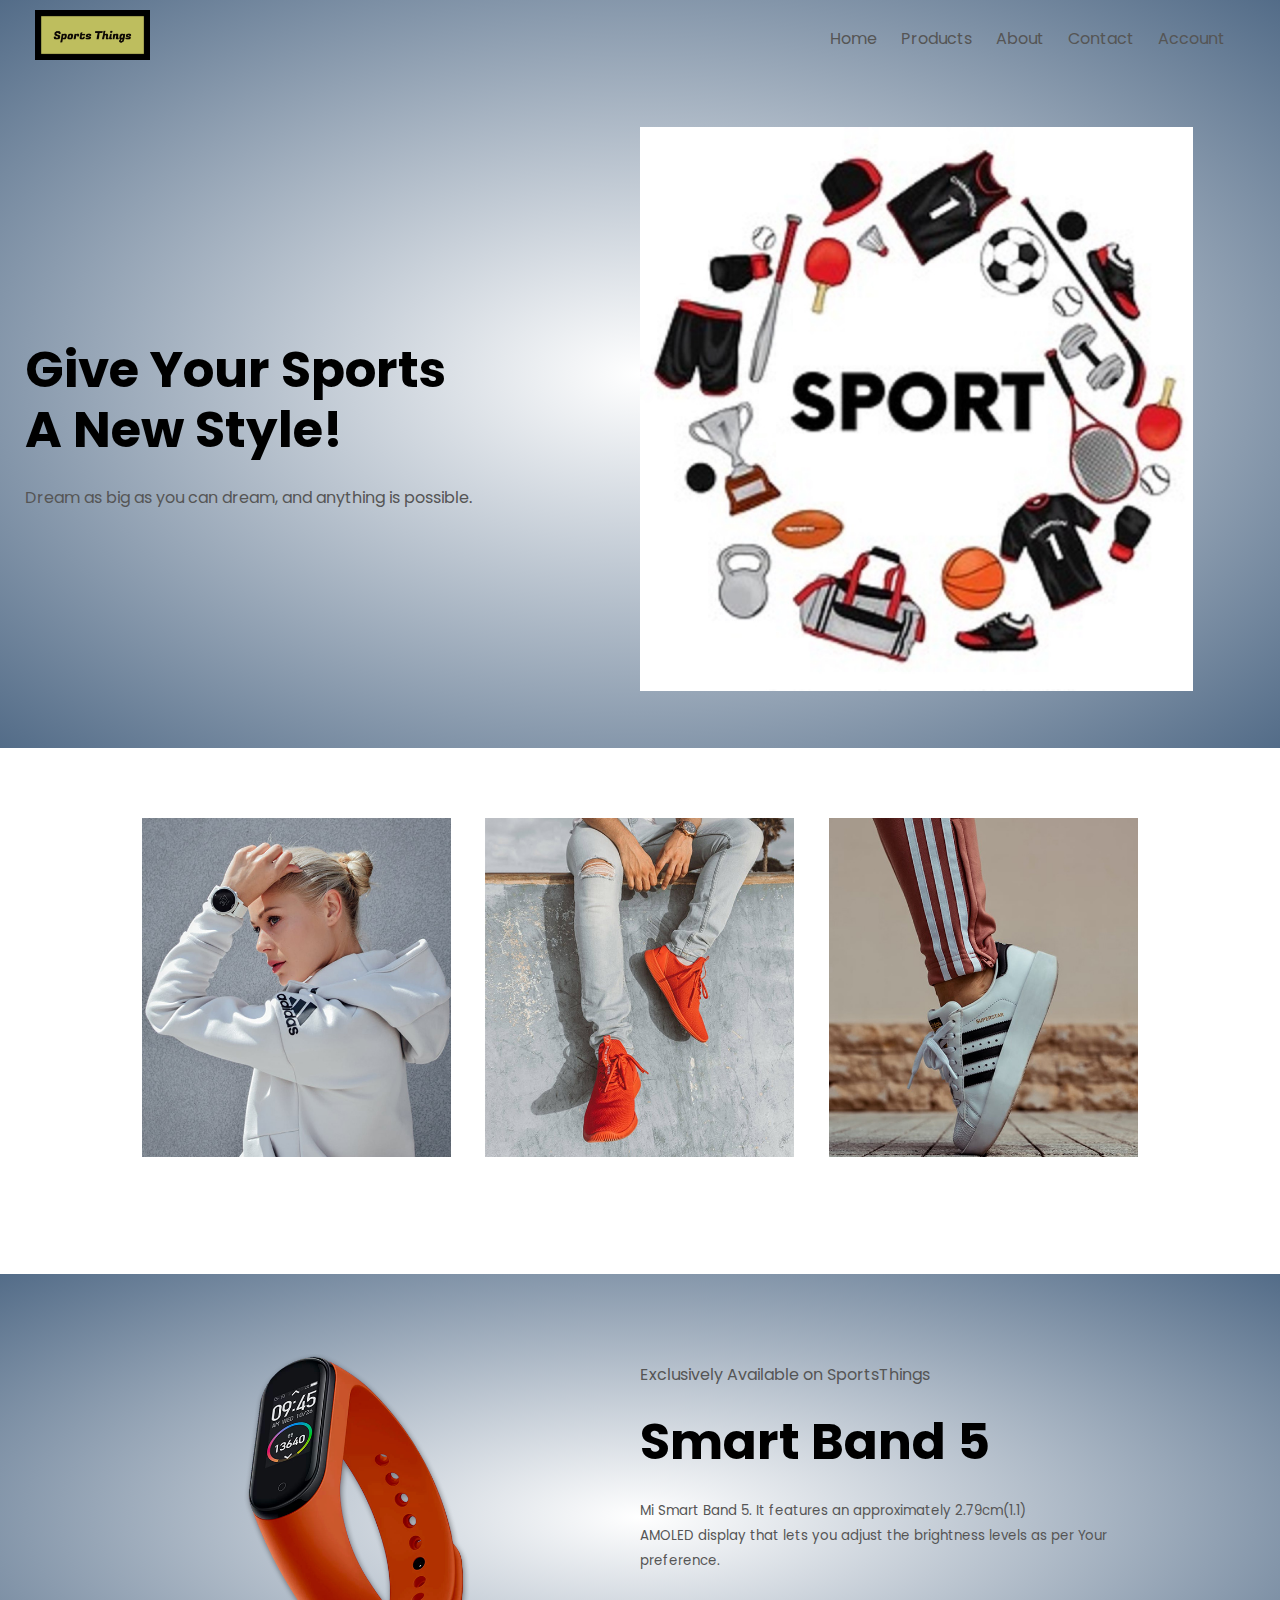
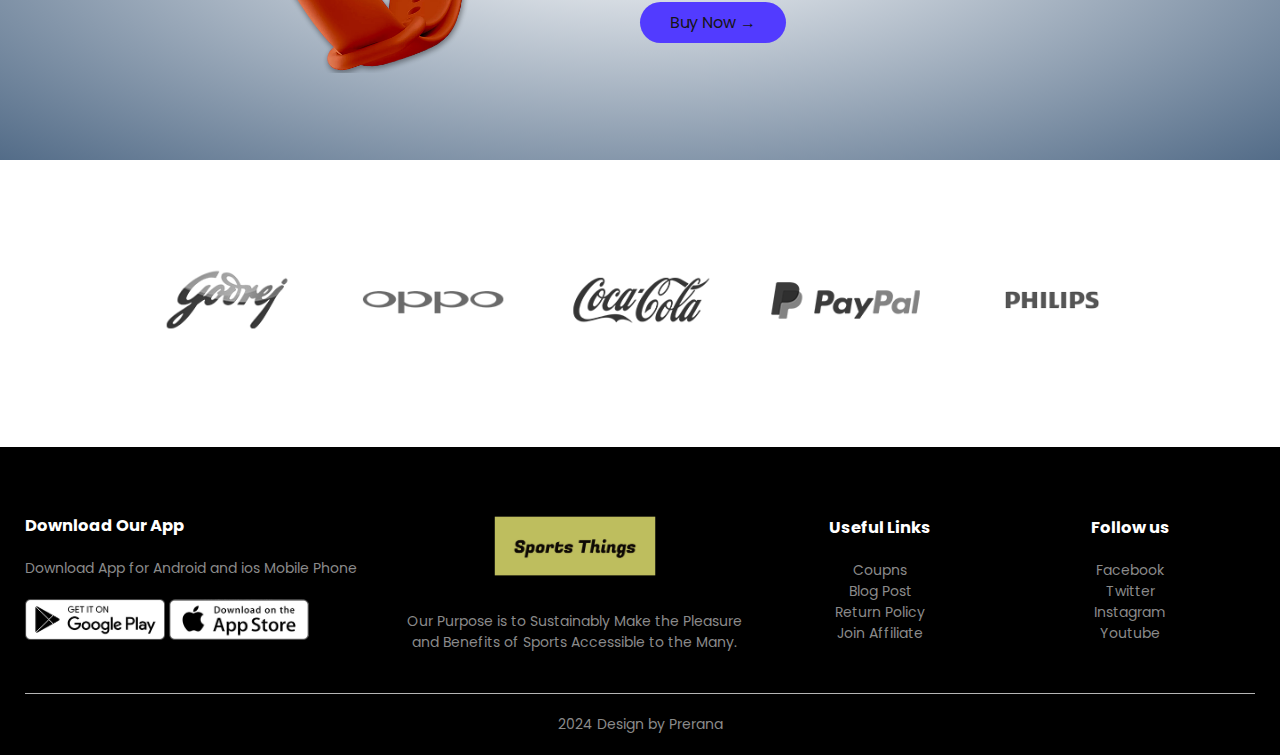
<file: index.html>
<!DOCTYPE html>
<html lang="en">
<head>
  <meta charset="UTF-8">
  <meta name="viewport" content="width=device-width, initial-scale=1.0">
  <title>SportsThings</title>
  <link rel="stylesheet" href="style.css">
  <link rel="preconnect" href="https://fonts.googleapis.com">
<link rel="preconnect" href="https://fonts.gstatic.com" crossorigin>
<link href="https://fonts.googleapis.com/css2?family=Poppins:ital,wght@0,200;0,300;0,400;0,500;0,700;1,600&display=swap" rel="stylesheet">

</head>
<body>

 <div class="header">
  <div class="container">
    <div class="navbar">
      <div class="logo">
        <a href="index.html"><img src="images/logo.jpeg" width="115px"></a>
      </div>
      <nav>
        <ul id="MenuItems">
          <li><a href="index.html">Home</a></li>
          <li><a href="products.html">Products</a></li>
          <li><a href="about.html">About</a></li>
          <li><a href="contact.html">Contact</a></li>
          <li><a href="account.html">Account</a></li>
        </ul>
      </nav>
      <img src="images/menu.png" class="menu-icon" onclick="menutoggle()">
      </div>
      <div class="row">
        <div class="col-2">
          <h1>Give Your Sports<br> A New Style!</h1>
          <p>Dream as big as you can dream, and anything is possible.</p>
        </div>
        <div class="col-2">
          <img src="images/Sport.jpg">
        </div>
      </div>
  </div>
 </div>

 <!-----------------Categories--------------->

 <div class="categories">
  <div class="small-container">
    <div class="row">
      <div class="col-3">
        <img src="images/category-3.jpg" alt="">
      </div>
      <div class="col-3">
        <img src="images/category-1.jpg" alt="">
      </div>
      <div class="col-3">
        <img src="images/category-2.jpg" alt="">
      </div>
    </div>
  </div>
</div>

<!----------offer----------->

<div class="offer">
  <div class="small-container">
    <div class="row">
      <div class="col-2">
        <img src="images/exclusive.png" class="offer-img">
      </div>
      <div class="col-2">
        <p>Exclusively Available on SportsThings</p>
        <h1>Smart Band 5</h1>
        <small>Mi Smart Band 5. It features an approximately 2.79cm(1.1) <br>
          AMOLED display that lets you adjust the brightness levels as per Your preference.</small>
          <br>
          <a href="" class="btn">Buy Now &#8594;</a>
      </div>
    </div>
  </div>
</div>

<!--------------brands-------------->

<div class="brands">
  <div class="small-container">
    <div class="row">
      <div class="col-5">
        <img src="images/logo-godrej.png">
      </div>
      <div class="col-5">
        <img src="images/logo-oppo.png">
      </div>
      <div class="col-5">
        <img src="images/logo-coca-cola.png">
      </div>
      <div class="col-5">
        <img src="images/logo-paypal.png">
      </div>
      <div class="col-5">
        <img src="images/logo-philips.png">
      </div>
    </div>
  </div>
</div>

<!--------------footer-------------->

<div class="footer">
  <div class="container">
    <div class="row">
      <div class="footer-col-1">
        <h3>Download Our App</h3>
        <p>Download App for Android and ios Mobile Phone</p>
        <div class="app-logo">
          <img src="images/play-store.png">
          <img src="images/app-store.png">
        </div>
      </div>
      <div class="footer-col-2">
        <img src="images/logo.jpeg" width="115px">
        <p>Our Purpose is to Sustainably Make the Pleasure and 
          Benefits of Sports Accessible to the Many. </p>
        </div>
        <div class="footer-col-3">
          <h3>Useful Links</h3>
          <ul>
            <li>Coupns</li>
            <li>Blog Post</li>
            <li>Return Policy</li>
            <li>Join Affiliate</li>
          </ul>
        </div>
        <div class="footer-col-4">
          <h3>Follow us</h3>
          <ul>
            <li>Facebook</li>
            <li>Twitter</li>
            <li>Instagram</li>
            <li>Youtube</li>
          </ul>
        </div>
    </div>
    <hr>
    <p class="Copyright">2024 Design by Prerana</p>
  </div>
</div>

<!----------------Js Toggle menu--------------->

   <script>
    var MenuItems = document.getElementById("MenuItems");
    MenuItems.style.maxHeight = "0px"

    function menutoggle(){
      if(MenuItems.style.maxHeight == "0px")
          {
              MenuItems.style.maxHeight = "200px"
          }
      else
          {
              MenuItems.style.maxHeight = "0px"
          }
    }
   </script>

</body>
</html>
</file>
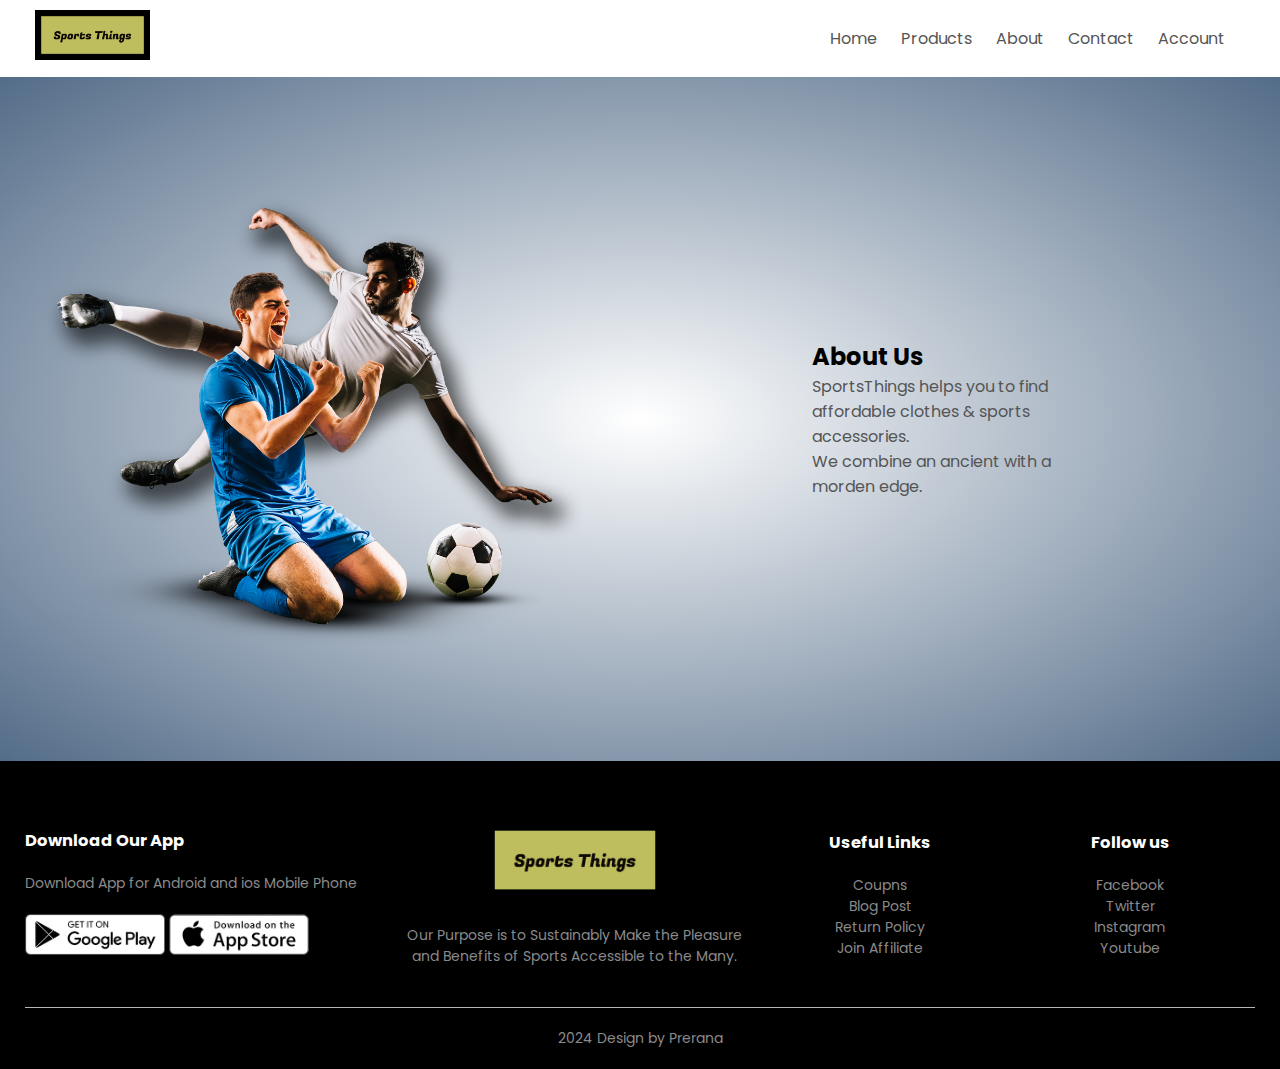
<file: about.html>
<!DOCTYPE html>
<html lang="en">
<head>
  <meta charset="UTF-8">
  <meta name="viewport" content="width=device-width, initial-scale=1.0">
  <title>SportsThings</title>
  <link rel="stylesheet" href="style.css">
  <link rel="preconnect" href="https://fonts.googleapis.com">
<link rel="preconnect" href="https://fonts.gstatic.com" crossorigin>
<link href="https://fonts.googleapis.com/css2?family=Poppins:ital,wght@0,200;0,300;0,400;0,500;0,700;1,600&display=swap" rel="stylesheet">
<link rel="stylesheet" href="https://cdnjs.cloudflare.com/ajax/libs/font-awesome/4.7.0/css/font-awesome.min.css">

</head>
<body>

  <div class="container">
    <div class="navbar">
      <div class="logo">
        <a href="index.html"><img src="images/logo.jpeg" width="115px"></a>
      </div>
      <nav>
        <ul id="MenuItems">
          <li><a href="index.html">Home</a></li>
          <li><a href="products.html">Products</a></li>
          <li><a href="about.html">About</a></li>
          <li><a href="contact.html">Contact</a></li>
          <li><a href="account.html">Account</a></li>
        </ul>
      </nav>
      <img src="images/menu.png" class="menu-icon" onclick="menutoggle()">
      </div>    
  </div>

<!-----------------About-Page---------------->

<div class="account-page">
    <div class="container">
        <div class="row">
            <div class="col-2">
                <img src="images/image1.png">
            </div>
            <div class="row">
                <div class="col-2">
                  <h2>About Us</h2>
                  <p>SportsThings helps you to find affordable clothes &
                sports accessories.<br>We combine an ancient with a morden edge.</p>
                </div>
            </div>

        </div>
    </div>
</div>

 

 




<!--------------footer-------------->

<div class="footer">
  <div class="container">
    <div class="row">
      <div class="footer-col-1">
        <h3>Download Our App</h3>
        <p>Download App for Android and ios Mobile Phone</p>
        <div class="app-logo">
          <img src="images/play-store.png">
          <img src="images/app-store.png">
        </div>
      </div>
      <div class="footer-col-2">
        <img src="images/logo.jpeg" width="115px">
        <p>Our Purpose is to Sustainably Make the Pleasure and 
          Benefits of Sports Accessible to the Many. </p>
        </div>
        <div class="footer-col-3">
          <h3>Useful Links</h3>
          <ul>
            <li>Coupns</li>
            <li>Blog Post</li>
            <li>Return Policy</li>
            <li>Join Affiliate</li>
          </ul>
        </div>
        <div class="footer-col-4">
          <h3>Follow us</h3>
          <ul>
            <li>Facebook</li>
            <li>Twitter</li>
            <li>Instagram</li>
            <li>Youtube</li>
          </ul>
        </div>
    </div>
    <hr>
    <p class="Copyright">2024 Design by Prerana</p>
  </div>
</div>

<!----------------Js Toggle menu--------------->

   <script>
    var MenuItems = document.getElementById("MenuItems");
    MenuItems.style.maxHeight = "0px"

    function menutoggle(){
      if(MenuItems.style.maxHeight == "0px")
          {
              MenuItems.style.maxHeight = "200px"
          }
      else
          {
              MenuItems.style.maxHeight = "0px"
          }
    }
   </script>




</body>
</html>
</file>
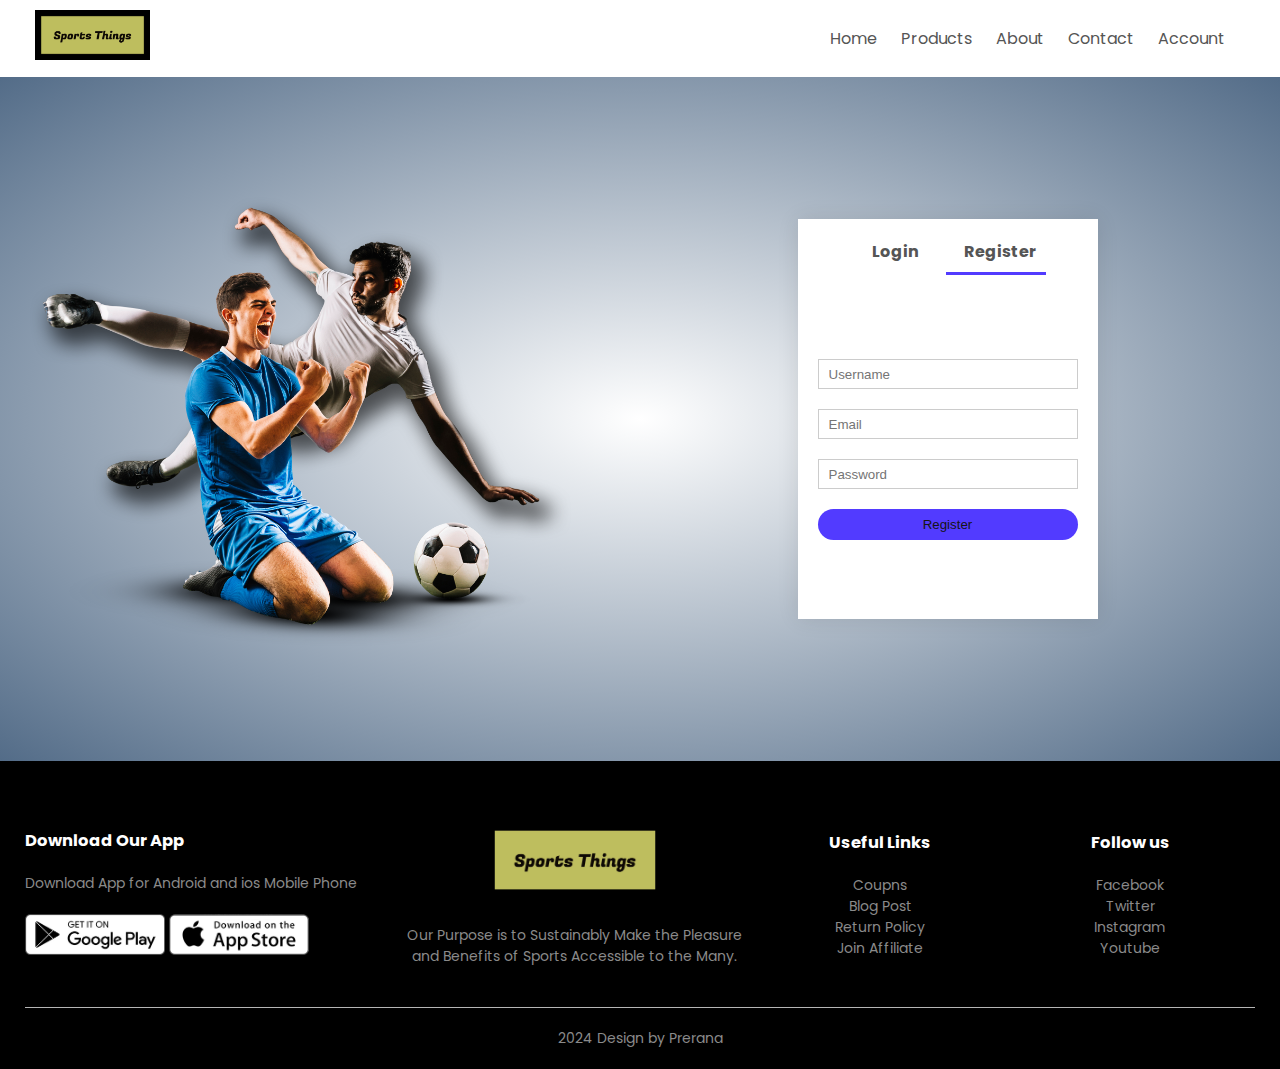
<file: account.html>
<!DOCTYPE html>
<html lang="en">
<head>
  <meta charset="UTF-8">
  <meta name="viewport" content="width=device-width, initial-scale=1.0">
  <title>SportsThings</title>
  <link rel="stylesheet" href="style.css">
  <link rel="preconnect" href="https://fonts.googleapis.com">
<link rel="preconnect" href="https://fonts.gstatic.com" crossorigin>
<link href="https://fonts.googleapis.com/css2?family=Poppins:ital,wght@0,200;0,300;0,400;0,500;0,700;1,600&display=swap" rel="stylesheet">
<link rel="stylesheet" href="https://cdnjs.cloudflare.com/ajax/libs/font-awesome/4.7.0/css/font-awesome.min.css">

</head>
<body>

  <div class="container">
    <div class="navbar">
      <div class="logo">
        <a href="index.html"><img src="images/logo.jpeg" width="115px"></a>
      </div>
      <nav>
        <ul id="MenuItems">
          <li><a href="index.html">Home</a></li>
          <li><a href="products.html">Products</a></li>
          <li><a href="about.html">About</a></li>
          <li><a href="contact.html">Contact</a></li>
          <li><a href="account.html">Account</a></li>
        </ul>
      </nav>
      <img src="images/menu.png" class="menu-icon" onclick="menutoggle()">
      </div>    
  </div>

<!-----------------Account-Page---------------->

<div class="account-page">
    <div class="container">
        <div class="row">
            <div class="col-2">
                <img src="images/image1.png" width="100%">
            </div>

            <div class="col-2">
                <div class="form-container">
                    <div class="form-btn">
                        <span onclick="login()">Login</span>
                        <span onclick="register()">Register</span>
                        <hr id="Indicator">
                    </div>

                    <form id="LoginForm">
                        <input type="text" placeholder="Username">
                        <input type="password" placeholder="Password">
                        <button type="submit" class="btn">Login</button>
                        <a href="">Forgot Password</a>
                    </form>

                    <form id="RegForm">
                        <input type="text" placeholder="Username">
                        <input type="email" placeholder="Email">
                        <input type="password" placeholder="Password">
                        <button type="submit" class="btn">Register</button>
                    </form>
                </div>
            </div>
        </div>
    </div>
</div>

 

 




<!--------------footer-------------->

<div class="footer">
  <div class="container">
    <div class="row">
      <div class="footer-col-1">
        <h3>Download Our App</h3>
        <p>Download App for Android and ios Mobile Phone</p>
        <div class="app-logo">
          <img src="images/play-store.png">
          <img src="images/app-store.png">
        </div>
      </div>
      <div class="footer-col-2">
        <img src="images/logo.jpeg" width="115px">
        <p>Our Purpose is to Sustainably Make the Pleasure and 
          Benefits of Sports Accessible to the Many. </p>
        </div>
        <div class="footer-col-3">
          <h3>Useful Links</h3>
          <ul>
            <li>Coupns</li>
            <li>Blog Post</li>
            <li>Return Policy</li>
            <li>Join Affiliate</li>
          </ul>
        </div>
        <div class="footer-col-4">
          <h3>Follow us</h3>
          <ul>
            <li>Facebook</li>
            <li>Twitter</li>
            <li>Instagram</li>
            <li>Youtube</li>
          </ul>
        </div>
    </div>
    <hr>
    <p class="Copyright">2024 Design by Prerana</p>
  </div>
</div>

<!----------------Js Toggle menu--------------->

   <script>
    var MenuItems = document.getElementById("MenuItems");
    MenuItems.style.maxHeight = "0px"

    function menutoggle(){
      if(MenuItems.style.maxHeight == "0px")
          {
              MenuItems.style.maxHeight = "200px"
          }
      else
          {
              MenuItems.style.maxHeight = "0px"
          }
    }
   </script>


<!----------------Js for Toggle form--------------->

<script>
    var LoginForm = document.getElementById("LoginForm");
    var RegForm = document.getElementById("RegForm");
    var Indicator = document.getElementById("Indicator");

        function register(){
            RegForm.style.transform = "translateX(0px)";
            LoginForm.style.transform = "translateX(0px)";
            Indicator.style.transform = "translateX(100px)";
        }

        function login(){
            RegForm.style.transform = "translateX(300px)";
            LoginForm.style.transform = "translateX(300px)";
            Indicator.style.transform = "translateX(0px)";
        }
</script>

</body>
</html>
</file>
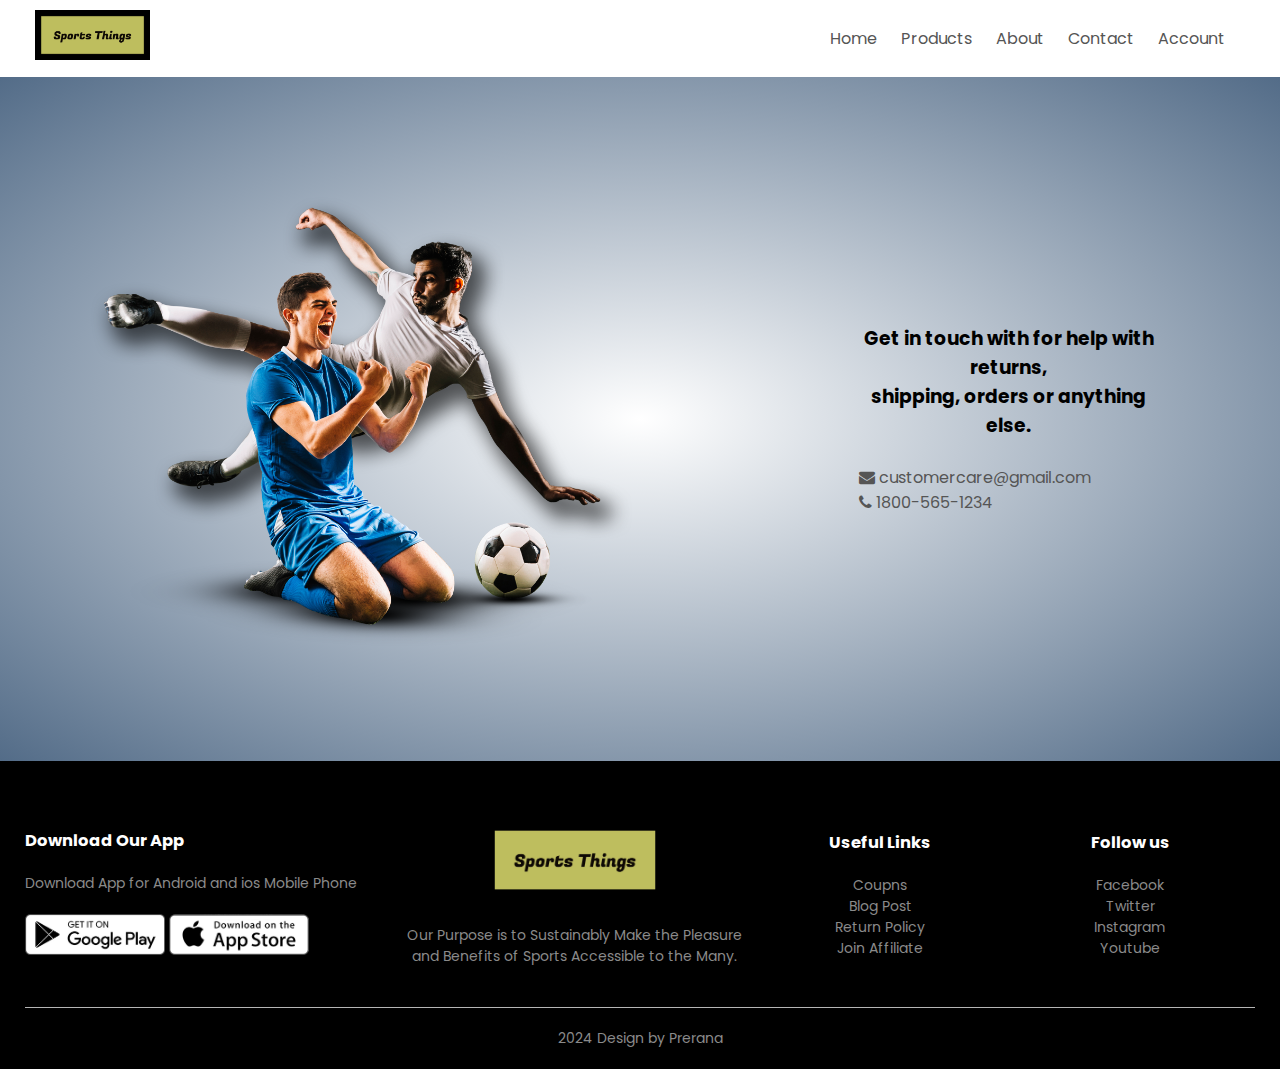
<file: contact.html>
<!DOCTYPE html>
<html lang="en">
<head>
  <meta charset="UTF-8">
  <meta name="viewport" content="width=device-width, initial-scale=1.0">
  <title>SportsThings</title>
  <link rel="stylesheet" href="style.css">
  <link rel="preconnect" href="https://fonts.googleapis.com">
<link rel="preconnect" href="https://fonts.gstatic.com" crossorigin>
<link href="https://fonts.googleapis.com/css2?family=Poppins:ital,wght@0,200;0,300;0,400;0,500;0,700;1,600&display=swap" rel="stylesheet">
<link rel="stylesheet" href="https://cdnjs.cloudflare.com/ajax/libs/font-awesome/4.7.0/css/font-awesome.min.css">

</head>
<body>

  <div class="container">
    <div class="navbar">
      <div class="logo">
        <a href="index.html"><img src="images/logo.jpeg" width="115px"></a>
      </div>
      <nav>
        <ul id="MenuItems">
          <li><a href="index.html">Home</a></li>
          <li><a href="products.html">Products</a></li>
          <li><a href="about.html">About</a></li>
          <li><a href="contact.html">Contact</a></li>
          <li><a href="account.html">Account</a></li>
        </ul>
      </nav>
      <img src="images/menu.png" class="menu-icon" onclick="menutoggle()">
      </div>    
  </div>

<!-----------------Contact-Page---------------->

<div class="account-page">
    <div class="container">
        <div class="row">
            <div class="col-2">
                <img src="images/image1.png" width="100%">
            </div>
            <div class="row">
                <div class="col-2">
                  <h3 style="text-align: center;">Get in touch with for help with returns,<br> 
                shipping, orders or anything else.</h3><br>
                  <p><i class="fa fa-envelope"></i> customercare@gmail.com</p>
                  <p><i class="fa fa-phone"></i> 1800-565-1234</p>
                </div>
            </div>

        </div>
    </div>
</div>

 

 




<!--------------footer-------------->

<div class="footer">
  <div class="container">
    <div class="row">
      <div class="footer-col-1">
        <h3>Download Our App</h3>
        <p>Download App for Android and ios Mobile Phone</p>
        <div class="app-logo">
          <img src="images/play-store.png">
          <img src="images/app-store.png">
        </div>
      </div>
      <div class="footer-col-2">
        <img src="images/logo.jpeg" width="115px">
        <p>Our Purpose is to Sustainably Make the Pleasure and 
          Benefits of Sports Accessible to the Many. </p>
        </div>
        <div class="footer-col-3">
          <h3>Useful Links</h3>
          <ul>
            <li>Coupns</li>
            <li>Blog Post</li>
            <li>Return Policy</li>
            <li>Join Affiliate</li>
          </ul>
        </div>
        <div class="footer-col-4">
          <h3>Follow us</h3>
          <ul>
            <li>Facebook</li>
            <li>Twitter</li>
            <li>Instagram</li>
            <li>Youtube</li>
          </ul>
        </div>
    </div>
    <hr>
    <p class="Copyright">2024 Design by Prerana</p>
  </div>
</div>

<!----------------Js Toggle menu--------------->

   <script>
    var MenuItems = document.getElementById("MenuItems");
    MenuItems.style.maxHeight = "0px"

    function menutoggle(){
      if(MenuItems.style.maxHeight == "0px")
          {
              MenuItems.style.maxHeight = "200px"
          }
      else
          {
              MenuItems.style.maxHeight = "0px"
          }
    }
   </script>




</body>
</html>
</file>
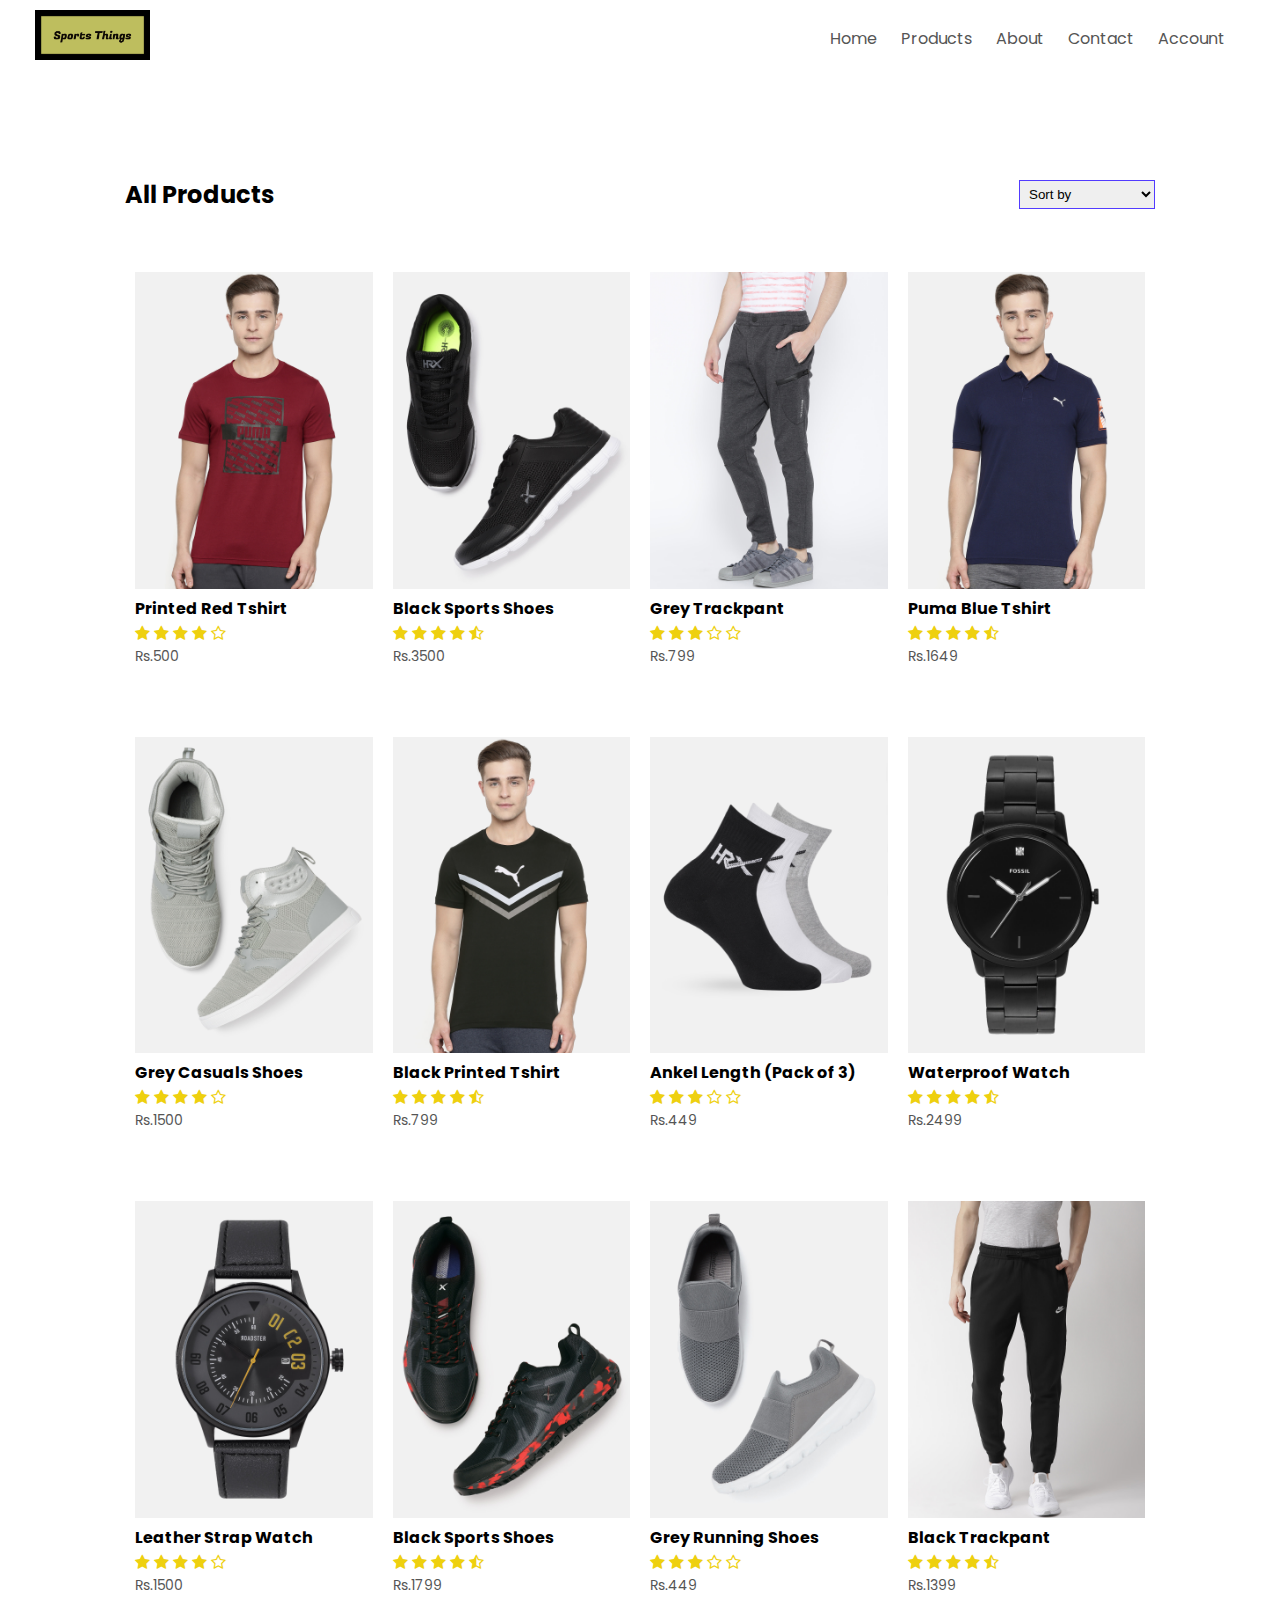
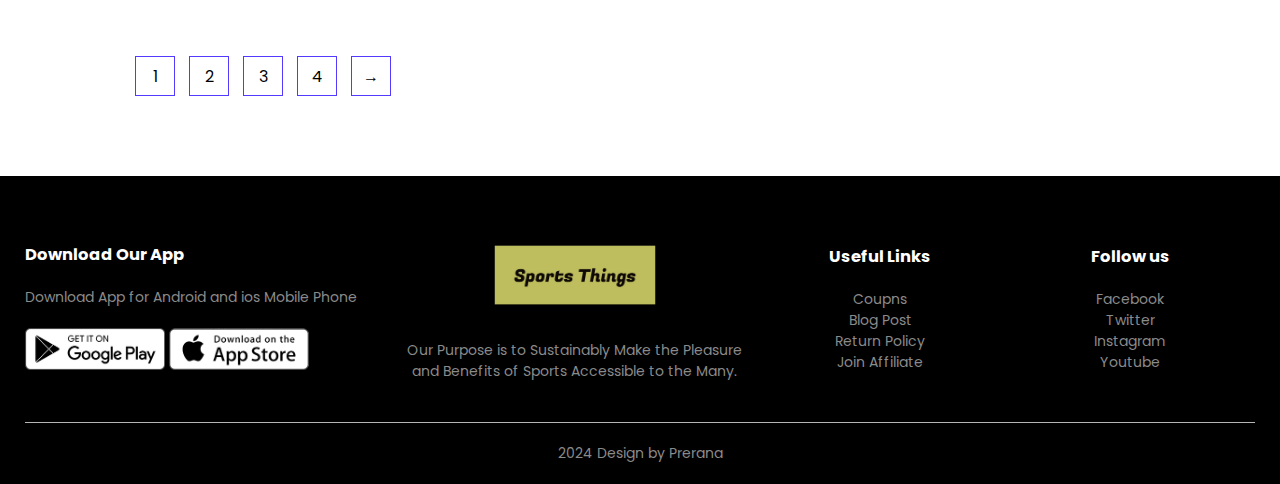
<file: products.html>
<!DOCTYPE html>
<html lang="en">
<head>
  <meta charset="UTF-8">
  <meta name="viewport" content="width=device-width, initial-scale=1.0">
  <title>SportsThings</title>
  <link rel="stylesheet" href="style.css">
  <link rel="preconnect" href="https://fonts.googleapis.com">
<link rel="preconnect" href="https://fonts.gstatic.com" crossorigin>
<link href="https://fonts.googleapis.com/css2?family=Poppins:ital,wght@0,200;0,300;0,400;0,500;0,700;1,600&display=swap" rel="stylesheet">
<link rel="stylesheet" href="https://cdnjs.cloudflare.com/ajax/libs/font-awesome/4.7.0/css/font-awesome.min.css">

</head>
<body>

  <div class="container">
    <div class="navbar">
      <div class="logo">
        <a href="index.html"><img src="images/logo.jpeg" width="115px"></a>
      </div>
      <nav>
        <ul id="MenuItems">
          <li><a href="index.html">Home</a></li>
          <li><a href="products.html">Products</a></li>
          <li><a href="about.html">About</a></li>
          <li><a href="contact.html">Contact</a></li>
          <li><a href="account.html">Account</a></li>
        </ul>
      </nav>
      <img src="images/menu.png" class="menu-icon" onclick="menutoggle()">
      </div>    
  </div>

 <div class="small-container">

    <div class="row row-2">
        <h2>All Products</h2>
        <select>
            <option>Sort by</option>
            <option>Sort by price</option>
            <option>Sort by popularity</option>
            <option>Sort by rating</option>
            <option>Sort by sale</option>
        </select>
    </div>




    <div class="row">
      <div class="col-4">
        <img src="images/product-1.jpg">
        <h4>Printed Red Tshirt</h4>
        <div class="rating">
          <i class="fa fa-star"></i>
          <i class="fa fa-star"></i>
          <i class="fa fa-star"></i>
          <i class="fa fa-star"></i>
          <i class="fa fa-star-o"></i>
        </div>
        <p>Rs.500</p>      
      </div>
      <div class="col-4">
        <img src="images/product-2.jpg">
        <h4>Black Sports Shoes</h4>
        <div class="rating">
          <i class="fa fa-star"></i>
          <i class="fa fa-star"></i>
          <i class="fa fa-star"></i>
          <i class="fa fa-star"></i>
          <i class="fa fa-star-half-o"></i>
        </div>
        <p>Rs.3500</p>     
      </div>
      <div class="col-4">
        <img src="images/product-3.jpg">
        <h4>Grey Trackpant</h4>
        <div class="rating">
          <i class="fa fa-star"></i>
          <i class="fa fa-star"></i>
          <i class="fa fa-star"></i>
          <i class="fa fa-star-o"></i>
          <i class="fa fa-star-o"></i>
        </div>
        <p>Rs.799</p>      
      </div>
      <div class="col-4">
        <img src="images/product-4.jpg">
        <h4>Puma Blue Tshirt</h4>
        <div class="rating">
          <i class="fa fa-star"></i>
          <i class="fa fa-star"></i>
          <i class="fa fa-star"></i>
          <i class="fa fa-star"></i>
          <i class="fa fa-star-half-o"></i>
        </div>
        <p>Rs.1649</p>      
      </div>
      <br>
      <div class="col-4">
        <img src="images/product-5.jpg">
        <h4>Grey Casuals Shoes</h4>
        <div class="rating">
          <i class="fa fa-star"></i>
          <i class="fa fa-star"></i>
          <i class="fa fa-star"></i>
          <i class="fa fa-star"></i>
          <i class="fa fa-star-o"></i>
        </div>
        <p>Rs.1500</p>      
      </div>
      <div class="col-4">
        <img src="images/product-6.jpg">
        <h4>Black Printed Tshirt</h4>
        <div class="rating">
          <i class="fa fa-star"></i>
          <i class="fa fa-star"></i>
          <i class="fa fa-star"></i>
          <i class="fa fa-star"></i>
          <i class="fa fa-star-half-o"></i>
        </div>
        <p>Rs.799</p>       
      </div>
      <div class="col-4">
        <img src="images/product-7.jpg">
        <h4>Ankel Length (Pack of 3)</h4>
        <div class="rating">
          <i class="fa fa-star"></i>
          <i class="fa fa-star"></i>
          <i class="fa fa-star"></i>
          <i class="fa fa-star-o"></i>
          <i class="fa fa-star-o"></i>
        </div>
        <p>Rs.449</p>      
      </div>
      <div class="col-4">
        <img src="images/product-8.jpg">
        <h4>Waterproof Watch</h4>
        <div class="rating">
          <i class="fa fa-star"></i>
          <i class="fa fa-star"></i>
          <i class="fa fa-star"></i>
          <i class="fa fa-star"></i>
          <i class="fa fa-star-half-o"></i>
        </div>
        <p>Rs.2499</p>        
      </div>
      <br>
      <div class="col-4">
        <img src="images/product-9.jpg">
        <h4>Leather Strap Watch</h4>
        <div class="rating">
          <i class="fa fa-star"></i>
          <i class="fa fa-star"></i>
          <i class="fa fa-star"></i>
          <i class="fa fa-star"></i>
          <i class="fa fa-star-o"></i>
        </div>
        <p>Rs.1500</p>       
      </div>
      <div class="col-4">
        <img src="images/product-10.jpg">
        <h4>Black Sports Shoes</h4>
        <div class="rating">
          <i class="fa fa-star"></i>
          <i class="fa fa-star"></i>
          <i class="fa fa-star"></i>
          <i class="fa fa-star"></i>
          <i class="fa fa-star-half-o"></i>
        </div>
        <p>Rs.1799</p>       
      </div>
      <div class="col-4">
        <img src="images/product-11.jpg">
        <h4>Grey Running Shoes</h4>
        <div class="rating">
          <i class="fa fa-star"></i>
          <i class="fa fa-star"></i>
          <i class="fa fa-star"></i>
          <i class="fa fa-star-o"></i>
          <i class="fa fa-star-o"></i>
        </div>
        <p>Rs.449</p>       
      </div>
      <div class="col-4">
        <img src="images/product-12.jpg">
        <h4>Black Trackpant</h4>
        <div class="rating">
          <i class="fa fa-star"></i>
          <i class="fa fa-star"></i>
          <i class="fa fa-star"></i>
          <i class="fa fa-star"></i>
          <i class="fa fa-star-half-o"></i>
        </div>
        <p>Rs.1399</p>
    </div>        
    </div>

    <div class="page-btn">
        <span>1</span>
        <span>2</span>
        <span>3</span>
        <span>4</span>
        <span>&#8594;</span>
    </div>
  </div>


 




<!--------------footer-------------->

<div class="footer">
  <div class="container">
    <div class="row">
      <div class="footer-col-1">
        <h3>Download Our App</h3>
        <p>Download App for Android and ios Mobile Phone</p>
        <div class="app-logo">
          <img src="images/play-store.png">
          <img src="images/app-store.png">
        </div>
      </div>
      <div class="footer-col-2">
        <img src="images/logo.jpeg" width="115px">
        <p>Our Purpose is to Sustainably Make the Pleasure and 
          Benefits of Sports Accessible to the Many. </p>
        </div>
        <div class="footer-col-3">
          <h3>Useful Links</h3>
          <ul>
            <li>Coupns</li>
            <li>Blog Post</li>
            <li>Return Policy</li>
            <li>Join Affiliate</li>
          </ul>
        </div>
        <div class="footer-col-4">
          <h3>Follow us</h3>
          <ul>
            <li>Facebook</li>
            <li>Twitter</li>
            <li>Instagram</li>
            <li>Youtube</li>
          </ul>
        </div>
    </div>
    <hr>
    <p class="Copyright">2024 Design by Prerana</p>
  </div>
</div>

<!----------------Js Toggle menu--------------->

   <script>
    var MenuItems = document.getElementById("MenuItems");
    MenuItems.style.maxHeight = "0px"

    function menutoggle(){
      if(MenuItems.style.maxHeight == "0px")
          {
              MenuItems.style.maxHeight = "200px"
          }
      else
          {
              MenuItems.style.maxHeight = "0px"
          }
    }
   </script>

</body>
</html>
</file>
<file: style.css>
*{
    margin: 0;
    padding: 0;
    box-sizing: border-box;
}
body{
    font-family: 'Poppins', sans-serif;
}
.navbar{
    display: flex;
    align-items: center;
    padding: 10px;
}
nav{
    flex: 1;
    text-align: right;
}
nav ul{
    display: inline-block;
    list-style-type: none;
}
nav ul li{
    display: inline-block;
    margin-right: 20px;
}
a{
    text-decoration: none;
    color: #555;
}
p{
    color: #555;
}
.container{
    max-width: 1300px;
    margin: auto;
    padding-left: 25px;
    padding-right: 25px;
}
.row{
    display: flex;
    align-items: center;
    flex-wrap: wrap;
    justify-content: space-around;
}
.col-2{
    flex-basis: 50%;
    min-width: 300px;
}
.col-2 img{
    max-width: 90%;
    padding: 50px 0;
}
.col-2 h1{
    font-size: 50px;
    line-height: 60px;
    margin: 25px 0;
}
.header{
    background: radial-gradient(#fff,#536c88);
}
.categories{
    margin: 70px 0;
}
.col-3{
    flex-basis: 30%;
    min-width: 250px;
    margin-bottom: 30px;
}
.col-3 img{
    width: 100%;
}
.small-container{
    max-width: 1080px;
    margin: auto;
    padding-left: 25px;
    padding-right: 25px;
}
.col-4{
    flex-basis: 25%;
    padding: 10px;
    min-width: 200px;
    margin-bottom: 50px;
    transition: transform 0.5s;
}
.col-4 img{
    width: 100%;
}
.title{
    text-align: center;
    margin: 0 auto 80px;
    position: relative;
    line-height: 60px;
    color: #555;
}
.title::after{
    content: '';
    background: #523bff;
    width: 80px;
    height: 5px;
    border-radius: 5px;
    position: absolute;
    bottom: 0;
    left: 50%;
    transform: translateX(-50%);
}
.h4{
    color: #555;
    font-weight: normal;
}
.col-4 p{
    font-size: 14px;
}
.rating .fa{
    color: #eed00f;
}
.col-4:hover{
    transform: translateX(-5px);
}
.offer{
    background: radial-gradient(#fff,#536c88);
    margin-top: 80px;
    padding: 30px 0;
}
.col-2 .offer-img{
    padding: 50px;
}
small{
    color: #555;
}
.btn{
    display: inline-block;
    background: #523bff;
    color: #161515;
    padding: 8px 30px;
    margin: 30px 0;
    border-radius: 30px;
}
.brands{
    margin: 100px;
}
.col-5{
    width: 160px;
}
.col-5 img{
    width: 100%;
    cursor: pointer;
    filter: grayscale(100%);
}
.col-5 img:hover{
    filter: grayscale(0);
}
.footer{
    background: #000;
    color: #8a8a8a;
    font-size: 14px;
    padding: 60px 0 20px;
}
.footer p{
    color: #8a8a8a;
}
.footer h3{
    color: #fff;
    margin-bottom: 20px;
}
.footer-col-1, .footer-col-2, .footer-col-3, .footer-col-4{
    min-width: 250px;
    margin-bottom: 20px;
}
.footer-col-1{
    flex-basis: 30%;
}
.footer-col-2{
    flex: 1;
    text-align: center;
}
.footer-col-2 img{
    width: 180px;
    margin-bottom: 20px;
}
.footer-col-3, .footer-col-4{
    flex-basis: 12%;
    text-align: center;
}
ul{
    list-style-type: none;
}
.app-logo{
    margin-top: 20px;
}
.app-logo img{
    width: 140px;
}
.footer hr{
    border: none;
    background: #b5b5b5;
    height: 1px;
    margin: 20px 0;
}
.Copyright{
    text-align: center;
}
.menu-icon{
    width: 28px;
    display: none;
}
/*--------------media query for menu--------------*/

@media only screen and (max-width: 800px){

    nav ul{
        position: absolute;
        top: 70px;
        left: 0;
        background: #333;
        width: 100%;
        overflow: hidden;
        transition: max-height 0.5s;

    }
    nav ul li{
        display: block;
        margin-right: 50px;
        margin-top: 10px;
        margin-bottom: 10px;
    }
    nav ul li a{
        color: #fff;
    }
    .menu-icon{
        display: block;
        cursor: pointer;
    }
}

/*---------------------All Products---------------------*/

.row-2{
    justify-content: space-between;
    margin: 100px auto 50px;
}
select{
    border: 1px solid #523bff;
    padding: 5px;
}
select:focus{
    outline: none;
}
.page-btn{
    margin: 0 auto 80px;
}
.page-btn span{
    display: inline-block;
    border: 1px solid #523bff;
    margin-left: 10px;
    width: 40px;
    height: 40px;
    text-align: center;
    line-height: 40px;
    cursor: pointer;
}
.page-btn span:hover{
    background: #523bff;
    color: #fff;
}

/*-------------Account Page------------*/

.account-page{
    padding: 50px 0;
    background: radial-gradient(#fff,#536c88);
}
.form-container{
    background: #fff;
    width: 300px;
    height: 400px;
    position: relative;
    text-align: center;
    padding: 20px 0;
    margin: auto;
    box-shadow: 0 0 20px 0px rgba(0,0,0,0.1);
    overflow: hidden;
}
.form-container span{
    font-weight: bold;
    padding: 0 10px;
    color: #555;
    cursor: pointer;
    width: 100px;
    display: inline-block;
}
.form-btn{
    display: inline-block;
}
.form-container form{
    max-width: 300px;
    padding: 0 20px;
    position: absolute;
    top: 130px;
    transition: transform 1s;
}
form input{
    width: 100%;
    height: 30px;
    margin: 10px 0;
    padding: 0 10px;
    border: 1px solid #ccc;
}
form .btn{
    width: 100%;
    border: none;
    cursor: pointer;
    margin: 10px 0;
}
form .btn:focus{
    outline: none;
}
#LoginForm{
    left: -300px;
}
#RegForm{
    left: 0;
}
form a{
    font-size: 12px;
}
#Indicator{
    width: 100px;
    border: none;
    background: #523bff;
    height: 3px;
    margin-top: 8px;
    transform: translateX(100px);
    transition: transform 1s;
}




/*--------------media query for less than 600 screen size--------------*/
@media only screen and (max-width: 600px){
    .row{
        text-align: center;
    }
    .col-2, .col-3, .col-4{
        flex-basis: 100%;
    }
}
</file>
